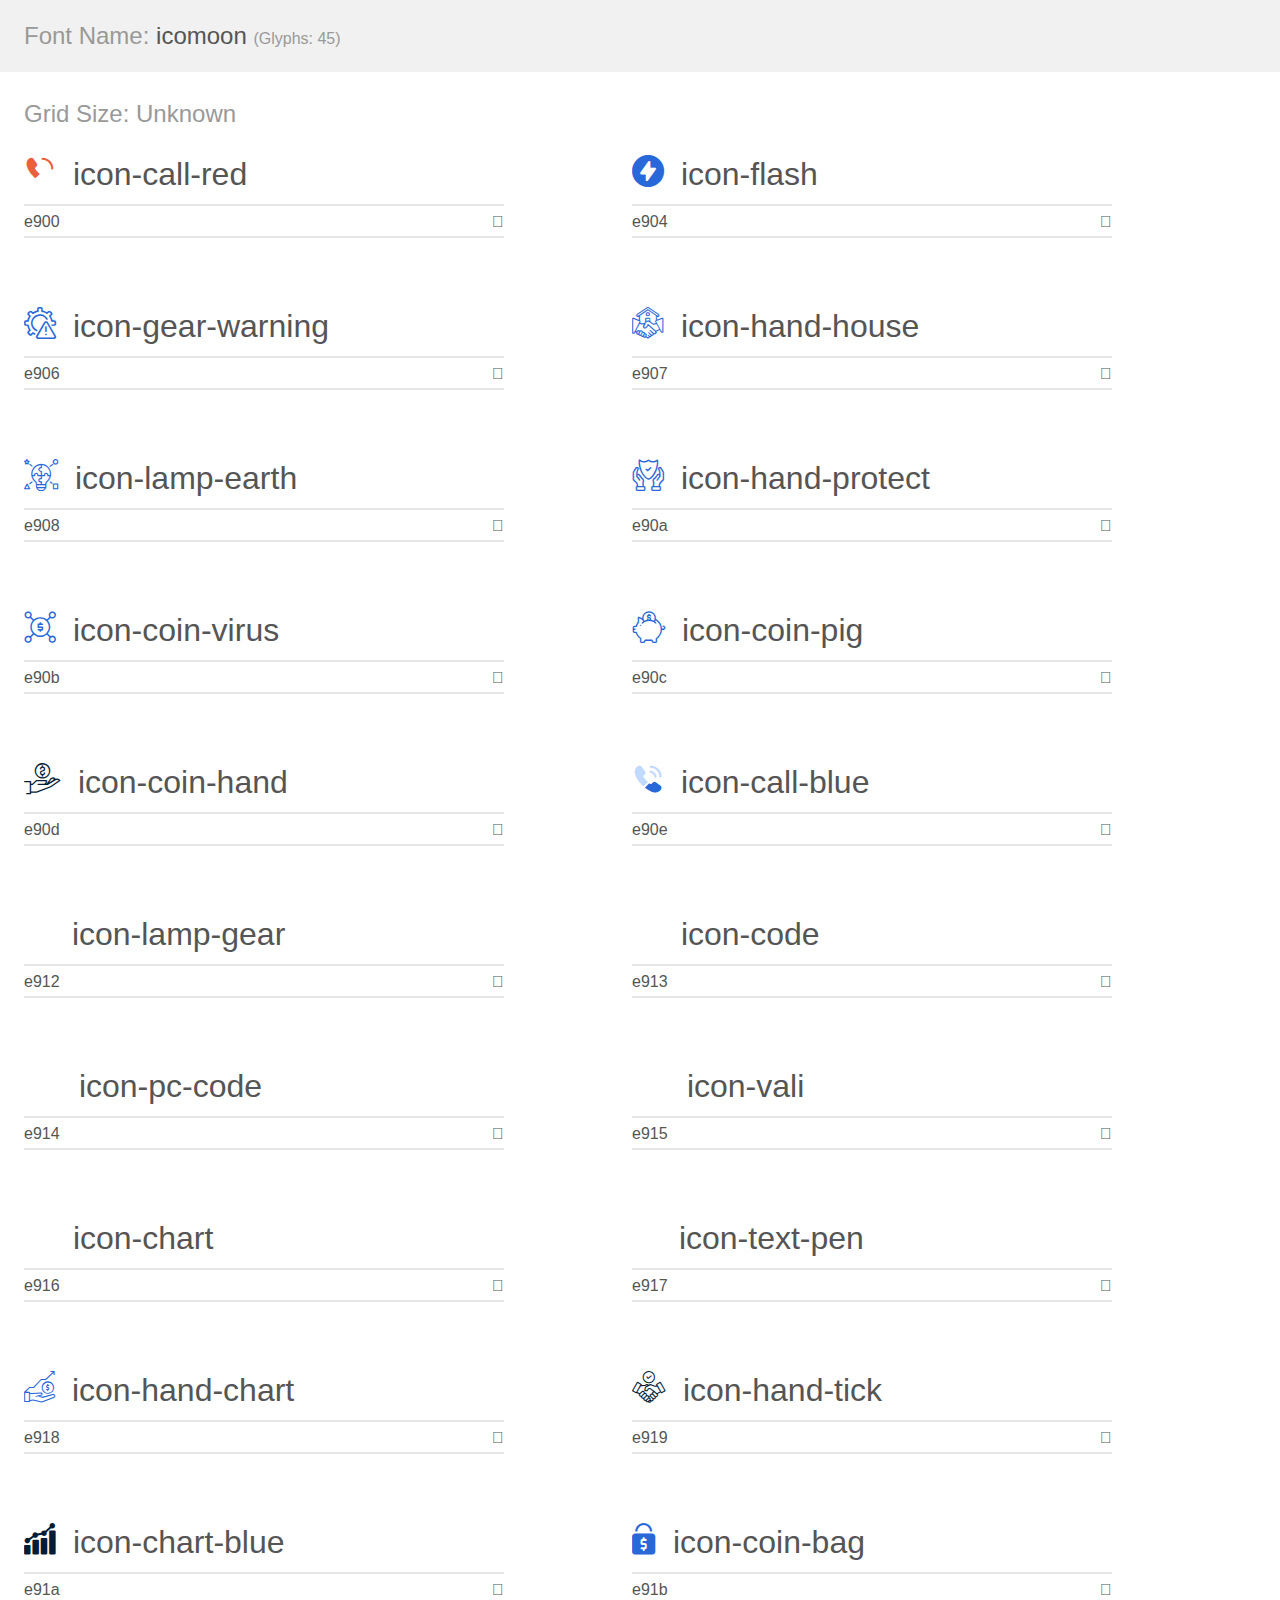
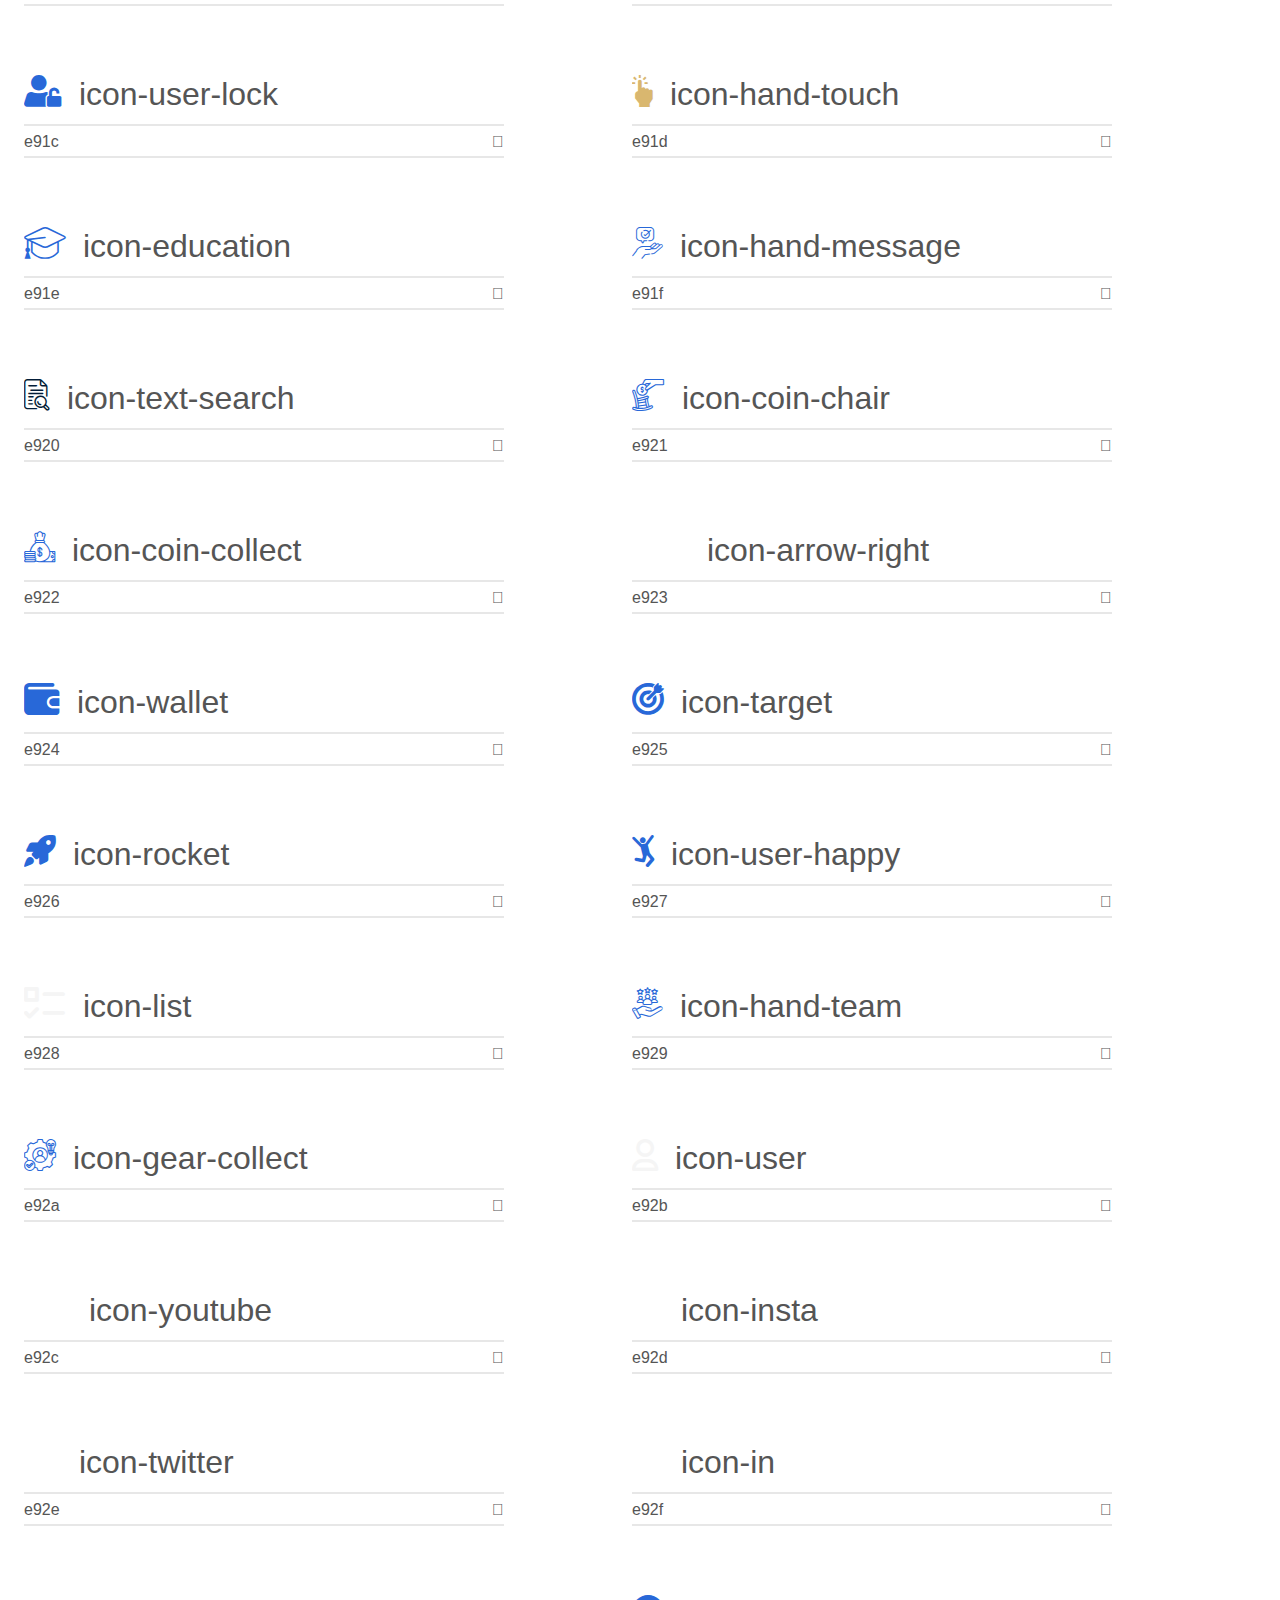
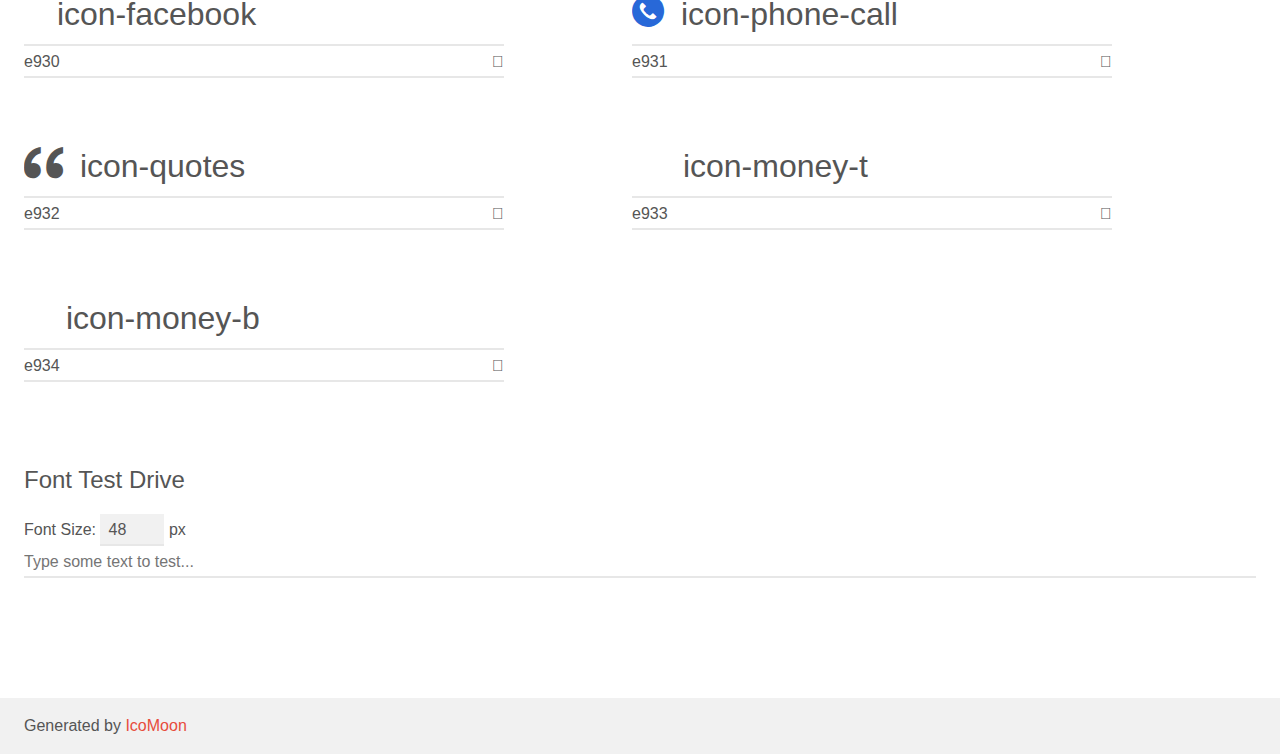
<file: assets/icons/demo.html>
<!doctype html>
<html>
<head>
    <meta charset="utf-8">
    <title>IcoMoon Demo</title>
    <meta name="description" content="An Icon Font Generated By IcoMoon.io">
    <meta name="viewport" content="width=device-width, initial-scale=1">
    <link rel="stylesheet" href="demo-files/demo.css">
    <link rel="stylesheet" href="style.css"></head>
<body>
    <div class="bgc1 clearfix">
        <h1 class="mhmm mvm"><span class="fgc1">Font Name:</span> icomoon <small class="fgc1">(Glyphs:&nbsp;45)</small></h1>
    </div>
    <div class="clearfix mhl ptl">
        <h1 class="mvm mtn fgc1">Grid Size: Unknown</h1>
        <div class="glyph fs1">
            <div class="clearfix bshadow0 pbs">
                <span class="icon-call-red"><span class="path1"></span><span class="path2"></span><span class="path3"></span><span class="path4"></span></span>
                <span class="mls"> icon-call-red</span>
            </div>
            <fieldset class="fs0 size1of1 clearfix hidden-false">
                <input type="text" readonly value="e900" class="unit size1of2" />
                <input type="text" maxlength="1" readonly value="&#xe900;" class="unitRight size1of2 talign-right" />
            </fieldset>
            <div class="fs0 bshadow0 clearfix hidden-true">
                <span class="unit pvs fgc1">liga: </span>
                <input type="text" readonly value="" class="liga unitRight" />
            </div>
        </div>
        <div class="glyph fs1">
            <div class="clearfix bshadow0 pbs">
                <span class="icon-flash"><span class="path1"></span><span class="path2"></span></span>
                <span class="mls"> icon-flash</span>
            </div>
            <fieldset class="fs0 size1of1 clearfix hidden-false">
                <input type="text" readonly value="e904" class="unit size1of2" />
                <input type="text" maxlength="1" readonly value="&#xe904;" class="unitRight size1of2 talign-right" />
            </fieldset>
            <div class="fs0 bshadow0 clearfix hidden-true">
                <span class="unit pvs fgc1">liga: </span>
                <input type="text" readonly value="" class="liga unitRight" />
            </div>
        </div>
        <div class="glyph fs1">
            <div class="clearfix bshadow0 pbs">
                <span class="icon-gear-warning"></span>
                <span class="mls"> icon-gear-warning</span>
            </div>
            <fieldset class="fs0 size1of1 clearfix hidden-false">
                <input type="text" readonly value="e906" class="unit size1of2" />
                <input type="text" maxlength="1" readonly value="&#xe906;" class="unitRight size1of2 talign-right" />
            </fieldset>
            <div class="fs0 bshadow0 clearfix hidden-true">
                <span class="unit pvs fgc1">liga: </span>
                <input type="text" readonly value="" class="liga unitRight" />
            </div>
        </div>
        <div class="glyph fs1">
            <div class="clearfix bshadow0 pbs">
                <span class="icon-hand-house"></span>
                <span class="mls"> icon-hand-house</span>
            </div>
            <fieldset class="fs0 size1of1 clearfix hidden-false">
                <input type="text" readonly value="e907" class="unit size1of2" />
                <input type="text" maxlength="1" readonly value="&#xe907;" class="unitRight size1of2 talign-right" />
            </fieldset>
            <div class="fs0 bshadow0 clearfix hidden-true">
                <span class="unit pvs fgc1">liga: </span>
                <input type="text" readonly value="" class="liga unitRight" />
            </div>
        </div>
        <div class="glyph fs1">
            <div class="clearfix bshadow0 pbs">
                <span class="icon-lamp-earth"></span>
                <span class="mls"> icon-lamp-earth</span>
            </div>
            <fieldset class="fs0 size1of1 clearfix hidden-false">
                <input type="text" readonly value="e908" class="unit size1of2" />
                <input type="text" maxlength="1" readonly value="&#xe908;" class="unitRight size1of2 talign-right" />
            </fieldset>
            <div class="fs0 bshadow0 clearfix hidden-true">
                <span class="unit pvs fgc1">liga: </span>
                <input type="text" readonly value="" class="liga unitRight" />
            </div>
        </div>
        <div class="glyph fs1">
            <div class="clearfix bshadow0 pbs">
                <span class="icon-hand-protect"></span>
                <span class="mls"> icon-hand-protect</span>
            </div>
            <fieldset class="fs0 size1of1 clearfix hidden-false">
                <input type="text" readonly value="e90a" class="unit size1of2" />
                <input type="text" maxlength="1" readonly value="&#xe90a;" class="unitRight size1of2 talign-right" />
            </fieldset>
            <div class="fs0 bshadow0 clearfix hidden-true">
                <span class="unit pvs fgc1">liga: </span>
                <input type="text" readonly value="" class="liga unitRight" />
            </div>
        </div>
        <div class="glyph fs1">
            <div class="clearfix bshadow0 pbs">
                <span class="icon-coin-virus"></span>
                <span class="mls"> icon-coin-virus</span>
            </div>
            <fieldset class="fs0 size1of1 clearfix hidden-false">
                <input type="text" readonly value="e90b" class="unit size1of2" />
                <input type="text" maxlength="1" readonly value="&#xe90b;" class="unitRight size1of2 talign-right" />
            </fieldset>
            <div class="fs0 bshadow0 clearfix hidden-true">
                <span class="unit pvs fgc1">liga: </span>
                <input type="text" readonly value="" class="liga unitRight" />
            </div>
        </div>
        <div class="glyph fs1">
            <div class="clearfix bshadow0 pbs">
                <span class="icon-coin-pig"></span>
                <span class="mls"> icon-coin-pig</span>
            </div>
            <fieldset class="fs0 size1of1 clearfix hidden-false">
                <input type="text" readonly value="e90c" class="unit size1of2" />
                <input type="text" maxlength="1" readonly value="&#xe90c;" class="unitRight size1of2 talign-right" />
            </fieldset>
            <div class="fs0 bshadow0 clearfix hidden-true">
                <span class="unit pvs fgc1">liga: </span>
                <input type="text" readonly value="" class="liga unitRight" />
            </div>
        </div>
        <div class="glyph fs1">
            <div class="clearfix bshadow0 pbs">
                <span class="icon-coin-hand"></span>
                <span class="mls"> icon-coin-hand</span>
            </div>
            <fieldset class="fs0 size1of1 clearfix hidden-false">
                <input type="text" readonly value="e90d" class="unit size1of2" />
                <input type="text" maxlength="1" readonly value="&#xe90d;" class="unitRight size1of2 talign-right" />
            </fieldset>
            <div class="fs0 bshadow0 clearfix hidden-true">
                <span class="unit pvs fgc1">liga: </span>
                <input type="text" readonly value="" class="liga unitRight" />
            </div>
        </div>
        <div class="glyph fs1">
            <div class="clearfix bshadow0 pbs">
                <span class="icon-call-blue"><span class="path1"></span><span class="path2"></span><span class="path3"></span><span class="path4"></span></span>
                <span class="mls"> icon-call-blue</span>
            </div>
            <fieldset class="fs0 size1of1 clearfix hidden-false">
                <input type="text" readonly value="e90e" class="unit size1of2" />
                <input type="text" maxlength="1" readonly value="&#xe90e;" class="unitRight size1of2 talign-right" />
            </fieldset>
            <div class="fs0 bshadow0 clearfix hidden-true">
                <span class="unit pvs fgc1">liga: </span>
                <input type="text" readonly value="" class="liga unitRight" />
            </div>
        </div>
        <div class="glyph fs1">
            <div class="clearfix bshadow0 pbs">
                <span class="icon-lamp-gear"></span>
                <span class="mls"> icon-lamp-gear</span>
            </div>
            <fieldset class="fs0 size1of1 clearfix hidden-false">
                <input type="text" readonly value="e912" class="unit size1of2" />
                <input type="text" maxlength="1" readonly value="&#xe912;" class="unitRight size1of2 talign-right" />
            </fieldset>
            <div class="fs0 bshadow0 clearfix hidden-true">
                <span class="unit pvs fgc1">liga: </span>
                <input type="text" readonly value="" class="liga unitRight" />
            </div>
        </div>
        <div class="glyph fs1">
            <div class="clearfix bshadow0 pbs">
                <span class="icon-code"></span>
                <span class="mls"> icon-code</span>
            </div>
            <fieldset class="fs0 size1of1 clearfix hidden-false">
                <input type="text" readonly value="e913" class="unit size1of2" />
                <input type="text" maxlength="1" readonly value="&#xe913;" class="unitRight size1of2 talign-right" />
            </fieldset>
            <div class="fs0 bshadow0 clearfix hidden-true">
                <span class="unit pvs fgc1">liga: </span>
                <input type="text" readonly value="" class="liga unitRight" />
            </div>
        </div>
        <div class="glyph fs1">
            <div class="clearfix bshadow0 pbs">
                <span class="icon-pc-code"></span>
                <span class="mls"> icon-pc-code</span>
            </div>
            <fieldset class="fs0 size1of1 clearfix hidden-false">
                <input type="text" readonly value="e914" class="unit size1of2" />
                <input type="text" maxlength="1" readonly value="&#xe914;" class="unitRight size1of2 talign-right" />
            </fieldset>
            <div class="fs0 bshadow0 clearfix hidden-true">
                <span class="unit pvs fgc1">liga: </span>
                <input type="text" readonly value="" class="liga unitRight" />
            </div>
        </div>
        <div class="glyph fs1">
            <div class="clearfix bshadow0 pbs">
                <span class="icon-vali"></span>
                <span class="mls"> icon-vali</span>
            </div>
            <fieldset class="fs0 size1of1 clearfix hidden-false">
                <input type="text" readonly value="e915" class="unit size1of2" />
                <input type="text" maxlength="1" readonly value="&#xe915;" class="unitRight size1of2 talign-right" />
            </fieldset>
            <div class="fs0 bshadow0 clearfix hidden-true">
                <span class="unit pvs fgc1">liga: </span>
                <input type="text" readonly value="" class="liga unitRight" />
            </div>
        </div>
        <div class="glyph fs1">
            <div class="clearfix bshadow0 pbs">
                <span class="icon-chart"></span>
                <span class="mls"> icon-chart</span>
            </div>
            <fieldset class="fs0 size1of1 clearfix hidden-false">
                <input type="text" readonly value="e916" class="unit size1of2" />
                <input type="text" maxlength="1" readonly value="&#xe916;" class="unitRight size1of2 talign-right" />
            </fieldset>
            <div class="fs0 bshadow0 clearfix hidden-true">
                <span class="unit pvs fgc1">liga: </span>
                <input type="text" readonly value="" class="liga unitRight" />
            </div>
        </div>
        <div class="glyph fs1">
            <div class="clearfix bshadow0 pbs">
                <span class="icon-text-pen"></span>
                <span class="mls"> icon-text-pen</span>
            </div>
            <fieldset class="fs0 size1of1 clearfix hidden-false">
                <input type="text" readonly value="e917" class="unit size1of2" />
                <input type="text" maxlength="1" readonly value="&#xe917;" class="unitRight size1of2 talign-right" />
            </fieldset>
            <div class="fs0 bshadow0 clearfix hidden-true">
                <span class="unit pvs fgc1">liga: </span>
                <input type="text" readonly value="" class="liga unitRight" />
            </div>
        </div>
        <div class="glyph fs1">
            <div class="clearfix bshadow0 pbs">
                <span class="icon-hand-chart"></span>
                <span class="mls"> icon-hand-chart</span>
            </div>
            <fieldset class="fs0 size1of1 clearfix hidden-false">
                <input type="text" readonly value="e918" class="unit size1of2" />
                <input type="text" maxlength="1" readonly value="&#xe918;" class="unitRight size1of2 talign-right" />
            </fieldset>
            <div class="fs0 bshadow0 clearfix hidden-true">
                <span class="unit pvs fgc1">liga: </span>
                <input type="text" readonly value="" class="liga unitRight" />
            </div>
        </div>
        <div class="glyph fs1">
            <div class="clearfix bshadow0 pbs">
                <span class="icon-hand-tick"></span>
                <span class="mls"> icon-hand-tick</span>
            </div>
            <fieldset class="fs0 size1of1 clearfix hidden-false">
                <input type="text" readonly value="e919" class="unit size1of2" />
                <input type="text" maxlength="1" readonly value="&#xe919;" class="unitRight size1of2 talign-right" />
            </fieldset>
            <div class="fs0 bshadow0 clearfix hidden-true">
                <span class="unit pvs fgc1">liga: </span>
                <input type="text" readonly value="" class="liga unitRight" />
            </div>
        </div>
        <div class="glyph fs1">
            <div class="clearfix bshadow0 pbs">
                <span class="icon-chart-blue"></span>
                <span class="mls"> icon-chart-blue</span>
            </div>
            <fieldset class="fs0 size1of1 clearfix hidden-false">
                <input type="text" readonly value="e91a" class="unit size1of2" />
                <input type="text" maxlength="1" readonly value="&#xe91a;" class="unitRight size1of2 talign-right" />
            </fieldset>
            <div class="fs0 bshadow0 clearfix hidden-true">
                <span class="unit pvs fgc1">liga: </span>
                <input type="text" readonly value="" class="liga unitRight" />
            </div>
        </div>
        <div class="glyph fs1">
            <div class="clearfix bshadow0 pbs">
                <span class="icon-coin-bag"></span>
                <span class="mls"> icon-coin-bag</span>
            </div>
            <fieldset class="fs0 size1of1 clearfix hidden-false">
                <input type="text" readonly value="e91b" class="unit size1of2" />
                <input type="text" maxlength="1" readonly value="&#xe91b;" class="unitRight size1of2 talign-right" />
            </fieldset>
            <div class="fs0 bshadow0 clearfix hidden-true">
                <span class="unit pvs fgc1">liga: </span>
                <input type="text" readonly value="" class="liga unitRight" />
            </div>
        </div>
        <div class="glyph fs1">
            <div class="clearfix bshadow0 pbs">
                <span class="icon-user-lock"></span>
                <span class="mls"> icon-user-lock</span>
            </div>
            <fieldset class="fs0 size1of1 clearfix hidden-false">
                <input type="text" readonly value="e91c" class="unit size1of2" />
                <input type="text" maxlength="1" readonly value="&#xe91c;" class="unitRight size1of2 talign-right" />
            </fieldset>
            <div class="fs0 bshadow0 clearfix hidden-true">
                <span class="unit pvs fgc1">liga: </span>
                <input type="text" readonly value="" class="liga unitRight" />
            </div>
        </div>
        <div class="glyph fs1">
            <div class="clearfix bshadow0 pbs">
                <span class="icon-hand-touch"></span>
                <span class="mls"> icon-hand-touch</span>
            </div>
            <fieldset class="fs0 size1of1 clearfix hidden-false">
                <input type="text" readonly value="e91d" class="unit size1of2" />
                <input type="text" maxlength="1" readonly value="&#xe91d;" class="unitRight size1of2 talign-right" />
            </fieldset>
            <div class="fs0 bshadow0 clearfix hidden-true">
                <span class="unit pvs fgc1">liga: </span>
                <input type="text" readonly value="" class="liga unitRight" />
            </div>
        </div>
        <div class="glyph fs1">
            <div class="clearfix bshadow0 pbs">
                <span class="icon-education"></span>
                <span class="mls"> icon-education</span>
            </div>
            <fieldset class="fs0 size1of1 clearfix hidden-false">
                <input type="text" readonly value="e91e" class="unit size1of2" />
                <input type="text" maxlength="1" readonly value="&#xe91e;" class="unitRight size1of2 talign-right" />
            </fieldset>
            <div class="fs0 bshadow0 clearfix hidden-true">
                <span class="unit pvs fgc1">liga: </span>
                <input type="text" readonly value="" class="liga unitRight" />
            </div>
        </div>
        <div class="glyph fs1">
            <div class="clearfix bshadow0 pbs">
                <span class="icon-hand-message"></span>
                <span class="mls"> icon-hand-message</span>
            </div>
            <fieldset class="fs0 size1of1 clearfix hidden-false">
                <input type="text" readonly value="e91f" class="unit size1of2" />
                <input type="text" maxlength="1" readonly value="&#xe91f;" class="unitRight size1of2 talign-right" />
            </fieldset>
            <div class="fs0 bshadow0 clearfix hidden-true">
                <span class="unit pvs fgc1">liga: </span>
                <input type="text" readonly value="" class="liga unitRight" />
            </div>
        </div>
        <div class="glyph fs1">
            <div class="clearfix bshadow0 pbs">
                <span class="icon-text-search"></span>
                <span class="mls"> icon-text-search</span>
            </div>
            <fieldset class="fs0 size1of1 clearfix hidden-false">
                <input type="text" readonly value="e920" class="unit size1of2" />
                <input type="text" maxlength="1" readonly value="&#xe920;" class="unitRight size1of2 talign-right" />
            </fieldset>
            <div class="fs0 bshadow0 clearfix hidden-true">
                <span class="unit pvs fgc1">liga: </span>
                <input type="text" readonly value="" class="liga unitRight" />
            </div>
        </div>
        <div class="glyph fs1">
            <div class="clearfix bshadow0 pbs">
                <span class="icon-coin-chair"></span>
                <span class="mls"> icon-coin-chair</span>
            </div>
            <fieldset class="fs0 size1of1 clearfix hidden-false">
                <input type="text" readonly value="e921" class="unit size1of2" />
                <input type="text" maxlength="1" readonly value="&#xe921;" class="unitRight size1of2 talign-right" />
            </fieldset>
            <div class="fs0 bshadow0 clearfix hidden-true">
                <span class="unit pvs fgc1">liga: </span>
                <input type="text" readonly value="" class="liga unitRight" />
            </div>
        </div>
        <div class="glyph fs1">
            <div class="clearfix bshadow0 pbs">
                <span class="icon-coin-collect"></span>
                <span class="mls"> icon-coin-collect</span>
            </div>
            <fieldset class="fs0 size1of1 clearfix hidden-false">
                <input type="text" readonly value="e922" class="unit size1of2" />
                <input type="text" maxlength="1" readonly value="&#xe922;" class="unitRight size1of2 talign-right" />
            </fieldset>
            <div class="fs0 bshadow0 clearfix hidden-true">
                <span class="unit pvs fgc1">liga: </span>
                <input type="text" readonly value="" class="liga unitRight" />
            </div>
        </div>
        <div class="glyph fs1">
            <div class="clearfix bshadow0 pbs">
                <span class="icon-arrow-right"></span>
                <span class="mls"> icon-arrow-right</span>
            </div>
            <fieldset class="fs0 size1of1 clearfix hidden-false">
                <input type="text" readonly value="e923" class="unit size1of2" />
                <input type="text" maxlength="1" readonly value="&#xe923;" class="unitRight size1of2 talign-right" />
            </fieldset>
            <div class="fs0 bshadow0 clearfix hidden-true">
                <span class="unit pvs fgc1">liga: </span>
                <input type="text" readonly value="" class="liga unitRight" />
            </div>
        </div>
        <div class="glyph fs1">
            <div class="clearfix bshadow0 pbs">
                <span class="icon-wallet"></span>
                <span class="mls"> icon-wallet</span>
            </div>
            <fieldset class="fs0 size1of1 clearfix hidden-false">
                <input type="text" readonly value="e924" class="unit size1of2" />
                <input type="text" maxlength="1" readonly value="&#xe924;" class="unitRight size1of2 talign-right" />
            </fieldset>
            <div class="fs0 bshadow0 clearfix hidden-true">
                <span class="unit pvs fgc1">liga: </span>
                <input type="text" readonly value="" class="liga unitRight" />
            </div>
        </div>
        <div class="glyph fs1">
            <div class="clearfix bshadow0 pbs">
                <span class="icon-target"></span>
                <span class="mls"> icon-target</span>
            </div>
            <fieldset class="fs0 size1of1 clearfix hidden-false">
                <input type="text" readonly value="e925" class="unit size1of2" />
                <input type="text" maxlength="1" readonly value="&#xe925;" class="unitRight size1of2 talign-right" />
            </fieldset>
            <div class="fs0 bshadow0 clearfix hidden-true">
                <span class="unit pvs fgc1">liga: </span>
                <input type="text" readonly value="" class="liga unitRight" />
            </div>
        </div>
        <div class="glyph fs1">
            <div class="clearfix bshadow0 pbs">
                <span class="icon-rocket"></span>
                <span class="mls"> icon-rocket</span>
            </div>
            <fieldset class="fs0 size1of1 clearfix hidden-false">
                <input type="text" readonly value="e926" class="unit size1of2" />
                <input type="text" maxlength="1" readonly value="&#xe926;" class="unitRight size1of2 talign-right" />
            </fieldset>
            <div class="fs0 bshadow0 clearfix hidden-true">
                <span class="unit pvs fgc1">liga: </span>
                <input type="text" readonly value="" class="liga unitRight" />
            </div>
        </div>
        <div class="glyph fs1">
            <div class="clearfix bshadow0 pbs">
                <span class="icon-user-happy"></span>
                <span class="mls"> icon-user-happy</span>
            </div>
            <fieldset class="fs0 size1of1 clearfix hidden-false">
                <input type="text" readonly value="e927" class="unit size1of2" />
                <input type="text" maxlength="1" readonly value="&#xe927;" class="unitRight size1of2 talign-right" />
            </fieldset>
            <div class="fs0 bshadow0 clearfix hidden-true">
                <span class="unit pvs fgc1">liga: </span>
                <input type="text" readonly value="" class="liga unitRight" />
            </div>
        </div>
        <div class="glyph fs1">
            <div class="clearfix bshadow0 pbs">
                <span class="icon-list"></span>
                <span class="mls"> icon-list</span>
            </div>
            <fieldset class="fs0 size1of1 clearfix hidden-false">
                <input type="text" readonly value="e928" class="unit size1of2" />
                <input type="text" maxlength="1" readonly value="&#xe928;" class="unitRight size1of2 talign-right" />
            </fieldset>
            <div class="fs0 bshadow0 clearfix hidden-true">
                <span class="unit pvs fgc1">liga: </span>
                <input type="text" readonly value="" class="liga unitRight" />
            </div>
        </div>
        <div class="glyph fs1">
            <div class="clearfix bshadow0 pbs">
                <span class="icon-hand-team"></span>
                <span class="mls"> icon-hand-team</span>
            </div>
            <fieldset class="fs0 size1of1 clearfix hidden-false">
                <input type="text" readonly value="e929" class="unit size1of2" />
                <input type="text" maxlength="1" readonly value="&#xe929;" class="unitRight size1of2 talign-right" />
            </fieldset>
            <div class="fs0 bshadow0 clearfix hidden-true">
                <span class="unit pvs fgc1">liga: </span>
                <input type="text" readonly value="" class="liga unitRight" />
            </div>
        </div>
        <div class="glyph fs1">
            <div class="clearfix bshadow0 pbs">
                <span class="icon-gear-collect"></span>
                <span class="mls"> icon-gear-collect</span>
            </div>
            <fieldset class="fs0 size1of1 clearfix hidden-false">
                <input type="text" readonly value="e92a" class="unit size1of2" />
                <input type="text" maxlength="1" readonly value="&#xe92a;" class="unitRight size1of2 talign-right" />
            </fieldset>
            <div class="fs0 bshadow0 clearfix hidden-true">
                <span class="unit pvs fgc1">liga: </span>
                <input type="text" readonly value="" class="liga unitRight" />
            </div>
        </div>
        <div class="glyph fs1">
            <div class="clearfix bshadow0 pbs">
                <span class="icon-user"></span>
                <span class="mls"> icon-user</span>
            </div>
            <fieldset class="fs0 size1of1 clearfix hidden-false">
                <input type="text" readonly value="e92b" class="unit size1of2" />
                <input type="text" maxlength="1" readonly value="&#xe92b;" class="unitRight size1of2 talign-right" />
            </fieldset>
            <div class="fs0 bshadow0 clearfix hidden-true">
                <span class="unit pvs fgc1">liga: </span>
                <input type="text" readonly value="" class="liga unitRight" />
            </div>
        </div>
        <div class="glyph fs1">
            <div class="clearfix bshadow0 pbs">
                <span class="icon-youtube"></span>
                <span class="mls"> icon-youtube</span>
            </div>
            <fieldset class="fs0 size1of1 clearfix hidden-false">
                <input type="text" readonly value="e92c" class="unit size1of2" />
                <input type="text" maxlength="1" readonly value="&#xe92c;" class="unitRight size1of2 talign-right" />
            </fieldset>
            <div class="fs0 bshadow0 clearfix hidden-true">
                <span class="unit pvs fgc1">liga: </span>
                <input type="text" readonly value="" class="liga unitRight" />
            </div>
        </div>
        <div class="glyph fs1">
            <div class="clearfix bshadow0 pbs">
                <span class="icon-insta"></span>
                <span class="mls"> icon-insta</span>
            </div>
            <fieldset class="fs0 size1of1 clearfix hidden-false">
                <input type="text" readonly value="e92d" class="unit size1of2" />
                <input type="text" maxlength="1" readonly value="&#xe92d;" class="unitRight size1of2 talign-right" />
            </fieldset>
            <div class="fs0 bshadow0 clearfix hidden-true">
                <span class="unit pvs fgc1">liga: </span>
                <input type="text" readonly value="" class="liga unitRight" />
            </div>
        </div>
        <div class="glyph fs1">
            <div class="clearfix bshadow0 pbs">
                <span class="icon-twitter"></span>
                <span class="mls"> icon-twitter</span>
            </div>
            <fieldset class="fs0 size1of1 clearfix hidden-false">
                <input type="text" readonly value="e92e" class="unit size1of2" />
                <input type="text" maxlength="1" readonly value="&#xe92e;" class="unitRight size1of2 talign-right" />
            </fieldset>
            <div class="fs0 bshadow0 clearfix hidden-true">
                <span class="unit pvs fgc1">liga: </span>
                <input type="text" readonly value="" class="liga unitRight" />
            </div>
        </div>
        <div class="glyph fs1">
            <div class="clearfix bshadow0 pbs">
                <span class="icon-in"></span>
                <span class="mls"> icon-in</span>
            </div>
            <fieldset class="fs0 size1of1 clearfix hidden-false">
                <input type="text" readonly value="e92f" class="unit size1of2" />
                <input type="text" maxlength="1" readonly value="&#xe92f;" class="unitRight size1of2 talign-right" />
            </fieldset>
            <div class="fs0 bshadow0 clearfix hidden-true">
                <span class="unit pvs fgc1">liga: </span>
                <input type="text" readonly value="" class="liga unitRight" />
            </div>
        </div>
        <div class="glyph fs1">
            <div class="clearfix bshadow0 pbs">
                <span class="icon-facebook"></span>
                <span class="mls"> icon-facebook</span>
            </div>
            <fieldset class="fs0 size1of1 clearfix hidden-false">
                <input type="text" readonly value="e930" class="unit size1of2" />
                <input type="text" maxlength="1" readonly value="&#xe930;" class="unitRight size1of2 talign-right" />
            </fieldset>
            <div class="fs0 bshadow0 clearfix hidden-true">
                <span class="unit pvs fgc1">liga: </span>
                <input type="text" readonly value="" class="liga unitRight" />
            </div>
        </div>
        <div class="glyph fs1">
            <div class="clearfix bshadow0 pbs">
                <span class="icon-phone-call"></span>
                <span class="mls"> icon-phone-call</span>
            </div>
            <fieldset class="fs0 size1of1 clearfix hidden-false">
                <input type="text" readonly value="e931" class="unit size1of2" />
                <input type="text" maxlength="1" readonly value="&#xe931;" class="unitRight size1of2 talign-right" />
            </fieldset>
            <div class="fs0 bshadow0 clearfix hidden-true">
                <span class="unit pvs fgc1">liga: </span>
                <input type="text" readonly value="" class="liga unitRight" />
            </div>
        </div>
        <div class="glyph fs1">
            <div class="clearfix bshadow0 pbs">
                <span class="icon-quotes"></span>
                <span class="mls"> icon-quotes</span>
            </div>
            <fieldset class="fs0 size1of1 clearfix hidden-false">
                <input type="text" readonly value="e932" class="unit size1of2" />
                <input type="text" maxlength="1" readonly value="&#xe932;" class="unitRight size1of2 talign-right" />
            </fieldset>
            <div class="fs0 bshadow0 clearfix hidden-true">
                <span class="unit pvs fgc1">liga: </span>
                <input type="text" readonly value="" class="liga unitRight" />
            </div>
        </div>
        <div class="glyph fs1">
            <div class="clearfix bshadow0 pbs">
                <span class="icon-money-t"></span>
                <span class="mls"> icon-money-t</span>
            </div>
            <fieldset class="fs0 size1of1 clearfix hidden-false">
                <input type="text" readonly value="e933" class="unit size1of2" />
                <input type="text" maxlength="1" readonly value="&#xe933;" class="unitRight size1of2 talign-right" />
            </fieldset>
            <div class="fs0 bshadow0 clearfix hidden-true">
                <span class="unit pvs fgc1">liga: </span>
                <input type="text" readonly value="" class="liga unitRight" />
            </div>
        </div>
        <div class="glyph fs1">
            <div class="clearfix bshadow0 pbs">
                <span class="icon-money-b"></span>
                <span class="mls"> icon-money-b</span>
            </div>
            <fieldset class="fs0 size1of1 clearfix hidden-false">
                <input type="text" readonly value="e934" class="unit size1of2" />
                <input type="text" maxlength="1" readonly value="&#xe934;" class="unitRight size1of2 talign-right" />
            </fieldset>
            <div class="fs0 bshadow0 clearfix hidden-true">
                <span class="unit pvs fgc1">liga: </span>
                <input type="text" readonly value="" class="liga unitRight" />
            </div>
        </div>
    </div>

    <!--[if gt IE 8]><!-->
    <div class="mhl clearfix mbl">
        <h1>Font Test Drive</h1>
        <label>
            Font Size: <input id="fontSize" type="number" class="textbox0 mbm"
            min="8" value="48" />
            px
        </label>
        <input id="testText" type="text" class="phl size1of1 mvl"
        placeholder="Type some text to test..." value=""/>
        <div id="testDrive" class="icon-" style="font-family: icomoon">&nbsp;
        </div>
    </div>
    <!--<![endif]-->
    <div class="bgc1 clearfix">
        <p class="mhl">Generated by <a href="https://icomoon.io/app">IcoMoon</a></p>
    </div>

    <script src="demo-files/demo.js"></script>
</body>
</html>
</file>
<file: assets/icons/demo-files/demo.css>
body {
  padding: 0;
  margin: 0;
  font-family: sans-serif;
  font-size: 1em;
  line-height: 1.5;
  color: #555;
  background: #fff;
}
h1 {
  font-size: 1.5em;
  font-weight: normal;
}
small {
  font-size: .66666667em;
}
a {
  color: #e74c3c;
  text-decoration: none;
}
a:hover, a:focus {
  box-shadow: 0 1px #e74c3c;
}
.bshadow0, input {
  box-shadow: inset 0 -2px #e7e7e7;
}
input:hover {
  box-shadow: inset 0 -2px #ccc;
}
input, fieldset {
  font-family: sans-serif;
  font-size: 1em;
  margin: 0;
  padding: 0;
  border: 0;
}
input {
  color: inherit;
  line-height: 1.5;
  height: 1.5em;
  padding: .25em 0;
}
input:focus {
  outline: none;
  box-shadow: inset 0 -2px #449fdb;
}
.glyph {
  font-size: 16px;
  width: 15em;
  padding-bottom: 1em;
  margin-right: 4em;
  margin-bottom: 1em;
  float: left;
  overflow: hidden;
}
.liga {
  width: 80%;
  width: calc(100% - 2.5em);
}
.talign-right {
  text-align: right;
}
.talign-center {
  text-align: center;
}
.bgc1 {
  background: #f1f1f1;
}
.fgc1 {
  color: #999;
}
.fgc0 {
  color: #000;
}
p {
  margin-top: 1em;
  margin-bottom: 1em;
}
.mvm {
  margin-top: .75em;
  margin-bottom: .75em;
}
.mtn {
  margin-top: 0;
}
.mtl, .mal {
  margin-top: 1.5em;
}
.mbl, .mal {
  margin-bottom: 1.5em;
}
.mal, .mhl {
  margin-left: 1.5em;
  margin-right: 1.5em;
}
.mhmm {
  margin-left: 1em;
  margin-right: 1em;
}
.mls {
  margin-left: .25em;
}
.ptl {
  padding-top: 1.5em;
}
.pbs, .pvs {
  padding-bottom: .25em;
}
.pvs, .pts {
  padding-top: .25em;
}
.unit {
  float: left;
}
.unitRight {
  float: right;
}
.size1of2 {
  width: 50%;
}
.size1of1 {
  width: 100%;
}
.clearfix:before, .clearfix:after {
  content: " ";
  display: table;
}
.clearfix:after {
  clear: both;
}
.hidden-true {
  display: none;
}
.textbox0 {
  width: 3em;
  background: #f1f1f1;
  padding: .25em .5em;
  line-height: 1.5;
  height: 1.5em;
}
#testDrive {
  display: block;
  padding-top: 24px;
  line-height: 1.5;
}
.fs0 {
  font-size: 16px;
}
.fs1 {
  font-size: 32px;
}
</file>
<file: assets/icons/style.css>
@font-face {
  font-family: 'icomoon';
  src:  url('fonts/icomoon.eot?fe55y8');
  src:  url('fonts/icomoon.eot?fe55y8#iefix') format('embedded-opentype'),
    url('fonts/icomoon.ttf?fe55y8') format('truetype'),
    url('fonts/icomoon.woff?fe55y8') format('woff'),
    url('fonts/icomoon.svg?fe55y8#icomoon') format('svg');
  font-weight: normal;
  font-style: normal;
  font-display: block;
}

[class^="icon-"], [class*=" icon-"] {
  /* use !important to prevent issues with browser extensions that change fonts */
  font-family: 'icomoon' !important;
  font-style: normal;
  font-weight: normal;
  font-variant: normal;
  text-transform: none;
  line-height: 1;

  /* Better Font Rendering =========== */
  -webkit-font-smoothing: antialiased;
  -moz-osx-font-smoothing: grayscale;
}

.icon-call-red .path1:before {
  content: "\e900";
  color: rgb(255, 255, 255);
}
.icon-call-red .path2:before {
  content: "\e901";
  margin-left: -1em;
  color: rgb(234, 96, 63);
}
.icon-call-red .path3:before {
  content: "\e902";
  margin-left: -1em;
  color: rgb(234, 96, 63);
}
.icon-call-red .path4:before {
  content: "\e903";
  margin-left: -1em;
  color: rgb(255, 255, 255);
}
.icon-flash .path1:before {
  content: "\e904";
  color: rgb(40, 104, 216);
}
.icon-flash .path2:before {
  content: "\e905";
  margin-left: -1em;
  color: rgb(255, 255, 255);
}
.icon-gear-warning:before {
  content: "\e906";
  color: #2868d8;
}
.icon-hand-house:before {
  content: "\e907";
  color: #2868d8;
}
.icon-lamp-earth:before {
  content: "\e908";
  color: #2868d8;
}
.icon-hand-protect:before {
  content: "\e90a";
  color: #2868d8;
}
.icon-coin-virus:before {
  content: "\e90b";
  color: #2868d8;
}
.icon-coin-pig:before {
  content: "\e90c";
  color: #2868d8;
}
.icon-coin-hand:before {
  content: "\e90d";
  /* color: #2868d8; */
  color: #031D38;
}
.icon-call-blue .path1:before {
  content: "\e90e";
  color: rgb(193, 216, 255);
}
.icon-call-blue .path2:before {
  content: "\e90f";
  margin-left: -1em;
  color: rgb(193, 216, 255);
}
.icon-call-blue .path3:before {
  content: "\e910";
  margin-left: -1em;
  color: rgb(193, 216, 255);
}
.icon-call-blue .path4:before {
  content: "\e911";
  margin-left: -1em;
  color: rgb(40, 104, 216);
}
.icon-lamp-gear:before {
  content: "\e912";
  color: #fff;
}
.icon-code:before {
  content: "\e913";
  color: #fff;
}
.icon-pc-code:before {
  content: "\e914";
  color: #fff;
}
.icon-vali:before {
  content: "\e915";
  color: #fff;
}
.icon-chart:before {
  content: "\e916";
  color: #fff;
}
.icon-text-pen:before {
  content: "\e917";
  color: #fff;
}
.icon-hand-chart:before {
  content: "\e918";
  color: #2868d8;
}
.icon-hand-tick:before {
  content: "\e919";
  /* color: #2868d8; */
  color: #031D38;
}
.icon-chart-blue:before {
  content: "\e91a";
  /* color: #2868d8; */
  color: #031D38;
}
.icon-coin-bag:before {
  content: "\e91b";
  color: #2868d8;
}
.icon-user-lock:before {
  content: "\e91c";
  color: #2868d8;
}
.icon-hand-touch:before {
  content: "\e91d";
  /* color: #2868d8; */
  color:  #D9B76F;
}
.icon-education:before {
  content: "\e91e";
  color: #2868d8;
}
.icon-hand-message:before {
  content: "\e91f";
  color: #2868d8;
}
.icon-text-search:before {
  content: "\e920";
  /* color: #2868d8; */
  color: #031D38;
}
.icon-coin-chair:before {
  content: "\e921";
  color: #2868d8;
}
.icon-coin-collect:before {
  content: "\e922";
  color: #2868d8;
}
.icon-arrow-right:before {
  content: "\e923";
  color: #fff;
}
.icon-wallet:before {
  content: "\e924";
  color: #2868d8;
}
.icon-target:before {
  content: "\e925";
  color: #2868d8;
}
.icon-rocket:before {
  content: "\e926";
  color: #2868d8;
}
.icon-user-happy:before {
  content: "\e927";
  color: #2868d8;
}
.icon-list:before {
  content: "\e928";
  color: #f5f5f5;
}
.icon-hand-team:before {
  content: "\e929";
  color: #2868d8;
}
.icon-gear-collect:before {
  content: "\e92a";
  color: #2868d8;
}
.icon-user:before {
  content: "\e92b";
  color: #f5f5f5;
}
.icon-youtube:before {
  content: "\e92c";
  color: #fff;
}
.icon-insta:before {
  content: "\e92d";
  color: #fff;
}
.icon-twitter:before {
  content: "\e92e";
  color: #fff;
}
.icon-in:before {
  content: "\e92f";
  color: #fff;
}
.icon-facebook:before {
  content: "\e930";
  color: #fff;
}
.icon-phone-call:before {
  content: "\e931";
  color: #2868d8;
}
.icon-quotes:before {
  content: "\e932";
}
.icon-money-t:before {
  content: "\e933";
  color: #fff;
}
.icon-money-b:before {
  content: "\e934";
  color: #fff;
}
</file>
